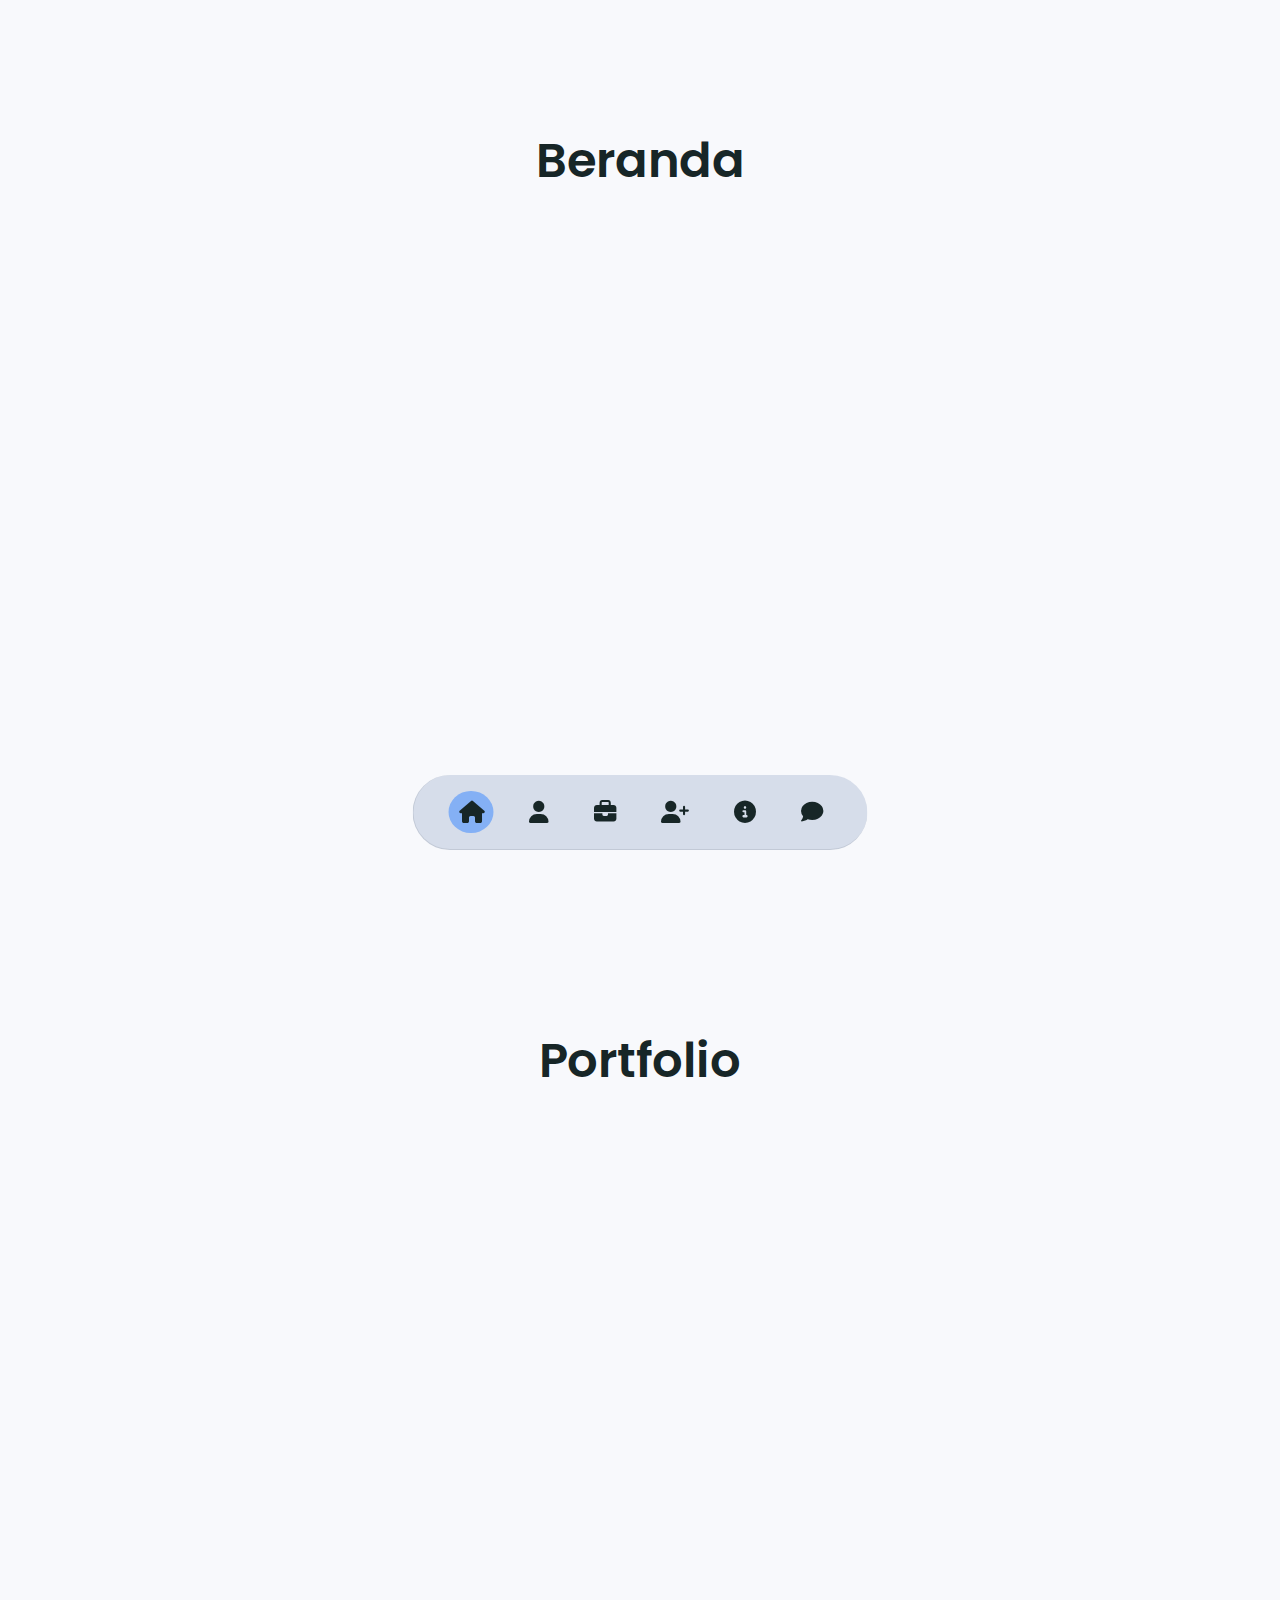
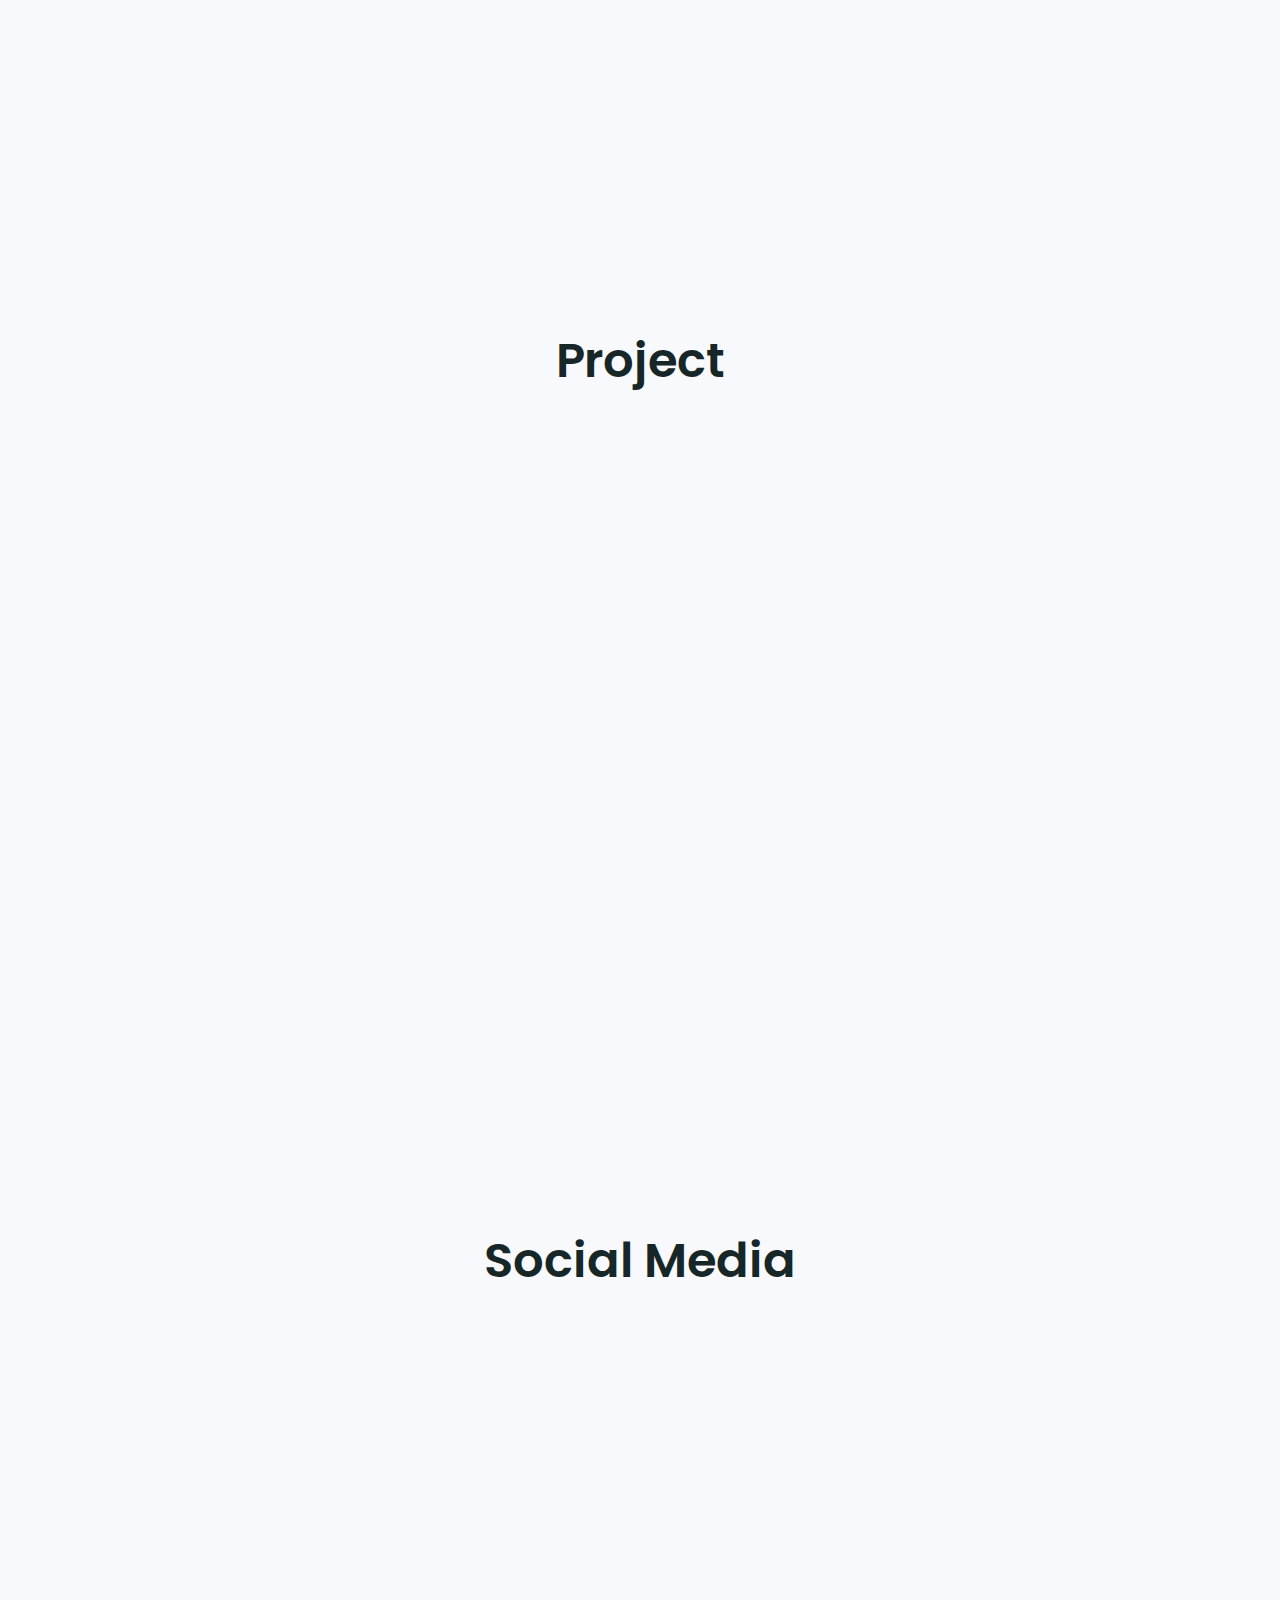
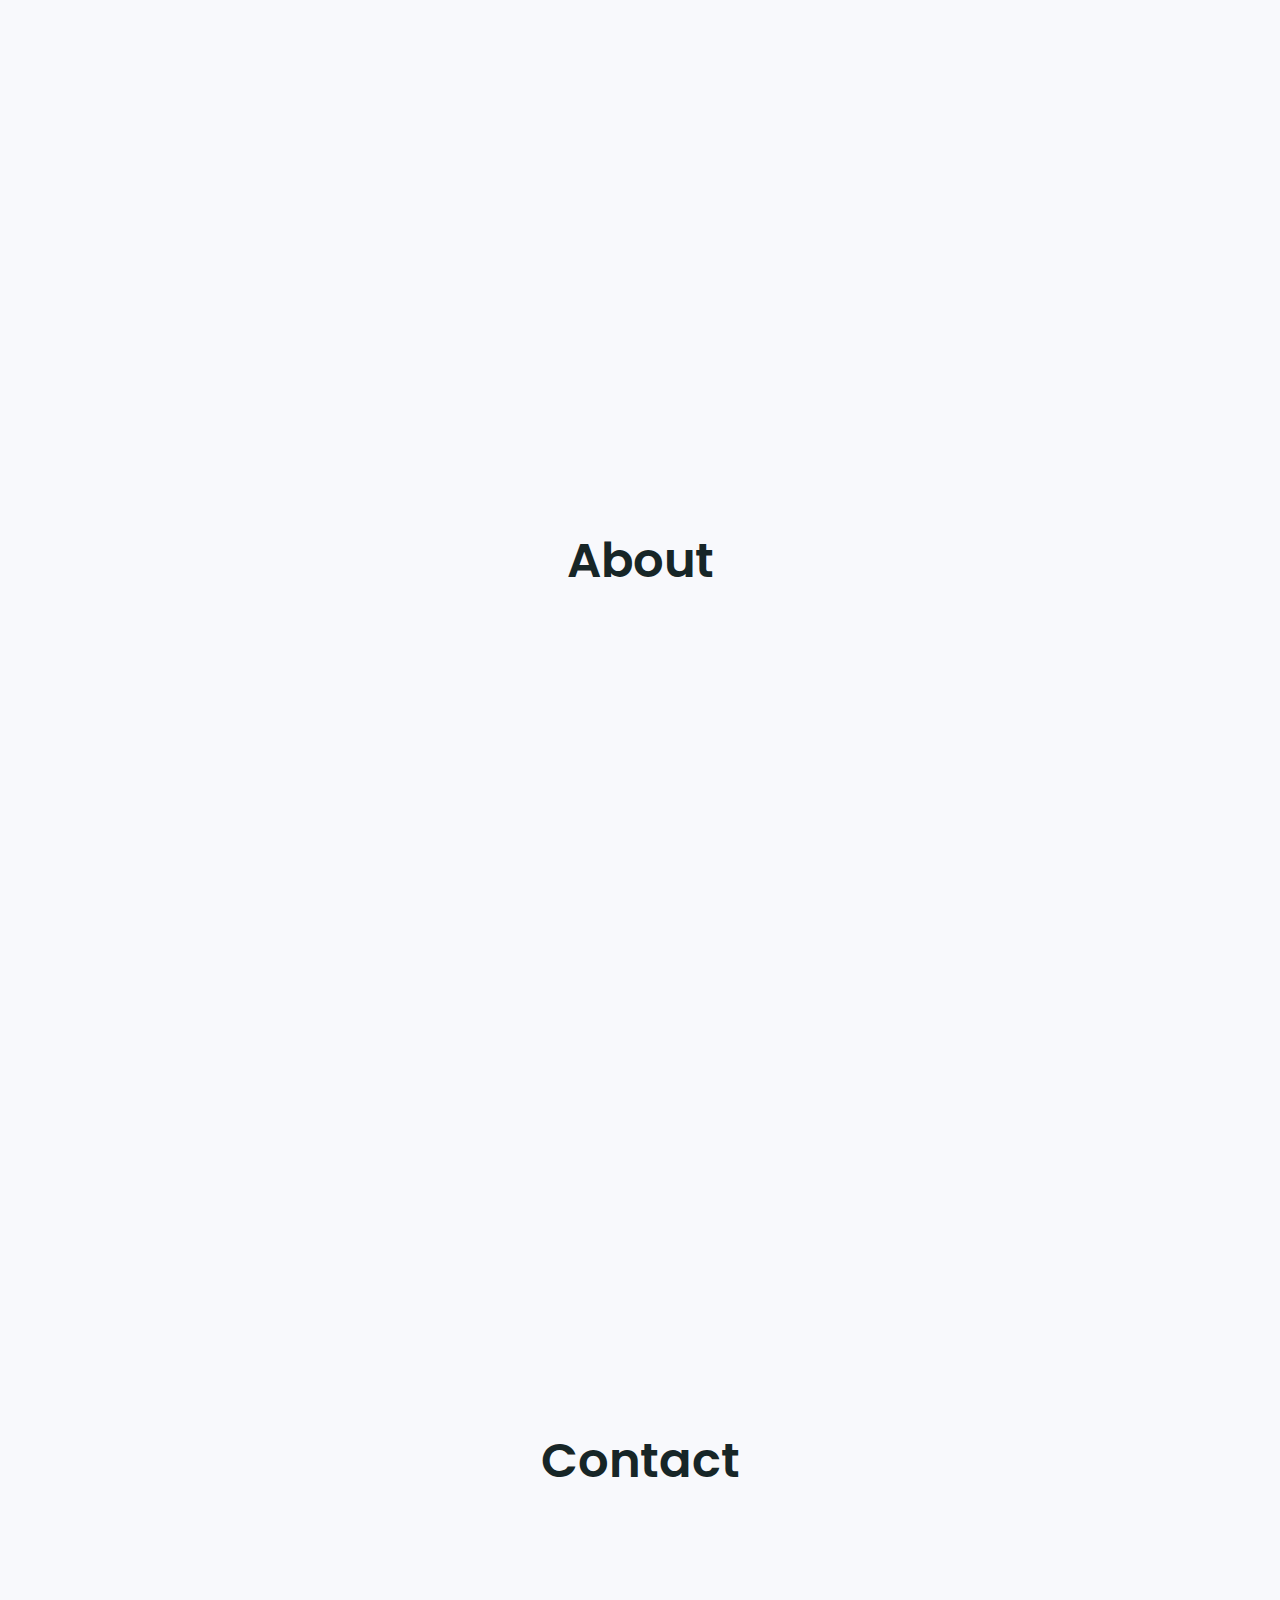
<file: index-navbar.html>
<!-- author umnrhyt  -->
<!-- Github Pages Mans 141 -->
<!DOCTYPE html>
<html lang="en">
  <head>
    <meta charset="utf-8" />
    <meta name="viewport" content="width=device-width,initial-scale=1.0" />
     <!--Titlepage-->
    <title> Mans 141 </title>
     <!-- umnrhyt css -->
    <link rel="stylesheet" href="assets/css/umnrhyt-bottom-bar.css" /> 
     <!-- font-awesome -->
    <link rel="stylesheet" href="https://cdnjs.cloudflare.com/ajax/libs/font-awesome/6.7.2/css/all.min.css"/>
     <!-- aos@next -->
    <link rel="stylesheet" href="https://unpkg.com/aos@next/dist/aos.css" />
     <!-- favicon -->
    <link rel="apple-touch-icon" sizes="180x180" href="https://raw.githubusercontent.com/umnrhyt/umnrhyt/refs/heads/assets/favicon/UR-Transparent/apple-touch-icon.png">
    <link rel="icon" type="image/png" sizes="32x32" href="https://raw.githubusercontent.com/umnrhyt/umnrhyt/refs/heads/assets/favicon/UR-Transparent/favicon-32x32.png">
    <link rel="icon" type="image/png" sizes="16x16" href="https://raw.githubusercontent.com/umnrhyt/umnrhyt/refs/heads/assets/favicon/UR-Transparent/favicon-16x16.png">
    <link rel="manifest" href="https://raw.githubusercontent.com/umnrhyt/umnrhyt/refs/heads/assets/favicon/UR-Transparent/site.webmanifest">
  </head>
  <!-- Body -->
  <body>
    <!-- BOTTOM BAR -->
   <div class="bottom-menu-container">
    <div class="bottom-menu">
      <div class="bottom-menu-inner">
        <i class="fa-solid fa-circle-xmark menu-hide-btn"></i>
        <ul class="menu">
          <li class="menu-item"><a href="#beranda" class="current"><i class="fa-solid fa-home"></i><span>Beranda</span></a></li>
          <li class="menu-item"><a href="#portfolio"><i class="fa-solid fa-user"></i><span>Portfolio</span></a></li>
          <li class="menu-item"><a href="#project"><i class="fa-solid fa-briefcase"></i><span>Project</span></a></li>
          <li class="menu-item"><a href="#sosmed"><i class="fa-solid fa-user-plus"></i><span>Social Media</span></a></li>
          <li class="menu-item"><a href="#about"><i class="fa-solid fa-circle-info"></i><span>About</span></a></li>
          <li class="menu-item"><a href="#contact"><i class="fa-solid fa-comment"></i><span>Contact</span></a></li>
        </ul>
      </div>
    </div>
    <div class="menu-show-btn">
      <div class="bar-01"></div>
      <div class="bar-02"></div>
    </div>
  </div>
    <!-- Page Section-->
  <section class="page-section" id="beranda">
    <h1 class="section-title">Beranda</h1>
  </section>
  <section class="page-section" id="portfolio">
    <h1 class="section-title">Portfolio</h1>
  </section>
  <section class="page-section" id="project">
    <h1 class="section-title">Project</h1>
  </section>
  <section class="page-section" id="sosmed">
    <h1 class="section-title">Social Media</h1>
  </section>
  <section class="page-section" id="about">
    <h1 class="section-title">About</h1>
  </section>
  <section class="page-section" id="contact">
    <h1 class="section-title">Contact</h1>
  </section>
  
      <!-- javascripts -->
      <script src="https://unpkg.com/aos@next/dist/aos.js"></script>
  <script>
    AOS.init();
  </script>
      <!-- javascripts -->
     <script src="assets/js/umnrhyt-bottom-bar.js" type="text/javascript" charset="utf-8"></script>
     <!-- # -->
  </body> 
     <!-- body -->
</html> 

<!-- Thankyouu -->
</file>
<file: assets/css/umnrhyt-bottom-bar.css>
/* author umnrhyt */
/* Google Fonts */
@import url('https://fonts.googleapis.com/css2?family=Poppins:ital,wght@0,100;0,200;0,300;0,400;0,500;0,600;0,700;0,800;0,900;1,100;1,200;1,300;1,400;1,500;1,600;1,700;1,800;1,900&display=swap');
/* Preset */
*{
  margin: 0;
  padding: 0;
  box-sizing: border-box;
  font-family: "Poppins", sans-serif;
}
html{
  scroll-behavior: smooth;
}
li{
  list-style: none;
}
a{
  text-decoration: none;
}
body{
  min-height: 100vh;
  background: #f8f9fc;
}

/* Bottom Bar */
.bottom-menu-container{
  position: relative;
}
.bottom-menu{
  position: fixed;
  left: 50%;
  bottom: 50px;
  opacity: 1;
  transform: translateX(-50%);
 /* display: none; */
 transition-property: bottom, opacity;
 transition: .5s ease, .3s ease;
}
.bottom-menu.hide{
  bottom: -75px;
  opacity: 0;
  transition-property: bottom, opacity;
 transition: .5s ease, .3s ease;
}
.bottom-menu-inner{
  position: relative;
}
.bottom-menu .menu{
  background: hsl(217 32% 85% / .8);
  backdrop-filter: blur(10px);
  display: flex;
  justify-content: center;
  align-items: center;
  column-gap: 25px;
  padding: 16px 35px;
  border-bottom: 1px solid hsl(217 26% 12% / .1);
  border-left: 1px solid hsl(217 26% 12% / .1);
  border-radius: 50px;
}
.bottom-menu .menu-item a{
  display: flex;
  flex-direction: column;
  justify-content: center;
  align-items: center;
}
.bottom-menu .menu-item a i{
  color: #172627;
  font-size: 1.4rem;
 /* background: blue; */
  padding: 10px;
  border-radius: 50%;
  transition: .3s ease;
}
.bottom-menu .menu-item:hover a i{
  color: #f8f9fc;
  background: hsl(217 85% 67%);
}
.bottom-menu .menu-item .current i{
  background: hsl(217 85% 74%);
}
.bottom-menu .menu-item a span{
  position: absolute;
  transform: translateY(-53px);
  color: #172627;
  background: hsl(217 85% 74%);
  padding: 3px 10px;
  border-radius: 5px;
  pointer-events: none;
  opacity: 0;
}
.bottom-menu .menu-item:hover a span{
  opacity: 1;
}
.bottom-menu .menu-item a span:before{
  content: "";
  position: absolute;
  background: hsl(217 85% 74%);
  width: 10px;
  height: 10px;
  left: 50%;
  bottom: -8px;
  transform: rotate(45deg) translateX(-50%);
}
.bottom-menu .menu-hide-btn{
  z-index: 999;
  position: absolute;
  background: hsl(217 85% 74%);
  color: #172627;
  font-size: 1.52rem;
  padding: 2px;
  border-radius: 50%;
  top: -5px;
  right: 0;
  cursor: pointer;
  transition: .3s ease;
  opacity: 0;
  pointer-events: none;
}
.bottom-menu .menu-hide-btn.show{
  opacity: 1;
  pointer-events: all;
}
.bottom-menu .menu-hide-btn:hover{
  color: #f8f9fc;
  background: hsl(217 85% 67%);
}
.menu-show-btn{
  position: fixed;
  background: hsl(217 32% 85% / .8);
  backdrop-filter: blur(10px);
  width: 85px;
  height: 50px;
  left: 50%;
  bottom: -75px;
  opacity: 0;
  translate: -50% 0;
  border-bottom: 1px solid hsl(217 26% 12% / .1);
  border-left: 1px solid hsl(217 26% 12% / .1);
  border-radius: 5px;
  display: grid;
  place-content: center;
  gap: 5px;
  animation: wiggle 2s linear infinite;
  animation-delay: 1s;
  transition-property: bottom, opacity;
  transition: .5s ease, .3s ease;
}
.menu-show-btn.show{
  bottom: 50px;
  opacity: 1;
  transition-property: bottom, opacity;
  transition: .5s ease, .3s ease;
}
@keyframes wiggle {
  0%,
  5%{
    transform:rotateZ(0);
  }
  15%{
    transform:rotateZ(-15deg);
  }
  20%{
    transform:rotateZ(10deg);
  }
  25%{
    transform:rotateZ(-10deg);
  }
  30%{
    transform:rotateZ(6deg);
  }
  35%{
    transform:rotateZ(-4deg);
  }
  40%,
  100%{
    transform:rotateZ(0);
  }
}
.menu-show-btn .bar-01,
.menu-show-btn .bar-02{
  background: hsl(217 85% 74%);
  width: 40px;
  height: 5px;
  transition: .15 ease;
}
.menu-show-btn .bar-01,
.menu-show-btn .bar-02{
  background: hsl(217 85% 67%);
}



/* Pages Section */
.page-section{
  min-height: 100vh;
  display: flex;
  justify-content: center;
  padding-top: 125px;
}
.section-title{
  color: #172627;
  font-size: 3rem;
  font-weight: 600;
}



/* media screen 768px */
@media screen and (max-width: 768px){
  .bottom-menu {
    bottom: 30px;
  }
  .bottom-menu .menu-item a i {
    font-size: 1.3rem;
  }
}
/* media screen 480px */
@media screen and (max-width: 480px){
  .bottom-menu {
    width: 100%;
    padding: 0 20px;
  }
  .bottom-menu .menu {
    width: 100%;
    justify-content: space-between;
    padding: 15px 20px;
    column-gap: 7px;
  }
  .bottom-menu .menu-item a i {
    font-size: 1.15rem;
    padding: 8px;
  }
  .bottom-menu .menu-item a span {
    padding: 2px 10px;
    font-size: .85rem;
  }
  .bottom-menu .menu-hide-btn {
    font-size: 1.25rem;
  }
  .menu-show-btn {
    width: 75px;
    height: 45px;
  }
  .menu-show-btn .bar-01, .menu-show-btn .bar-02 {
    width: 37px;
    height: 4px;
  }
}
</file>
